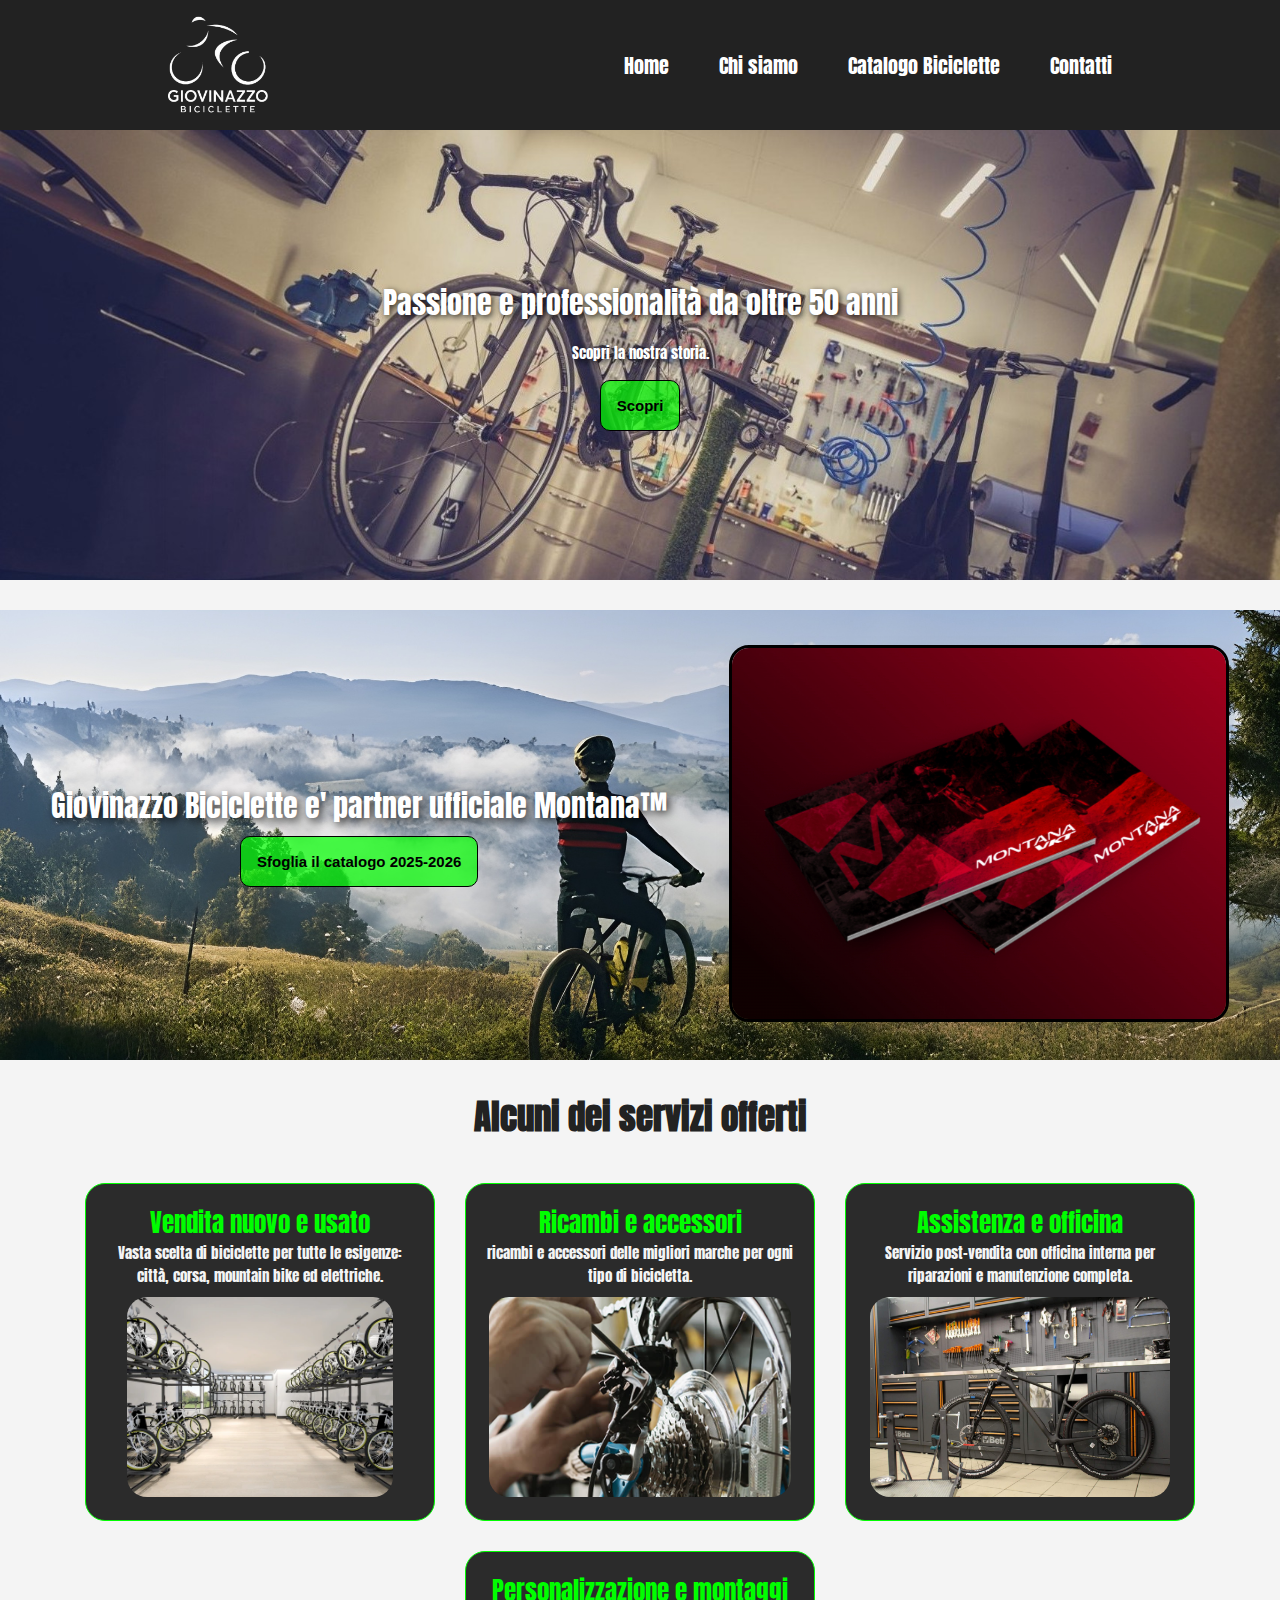
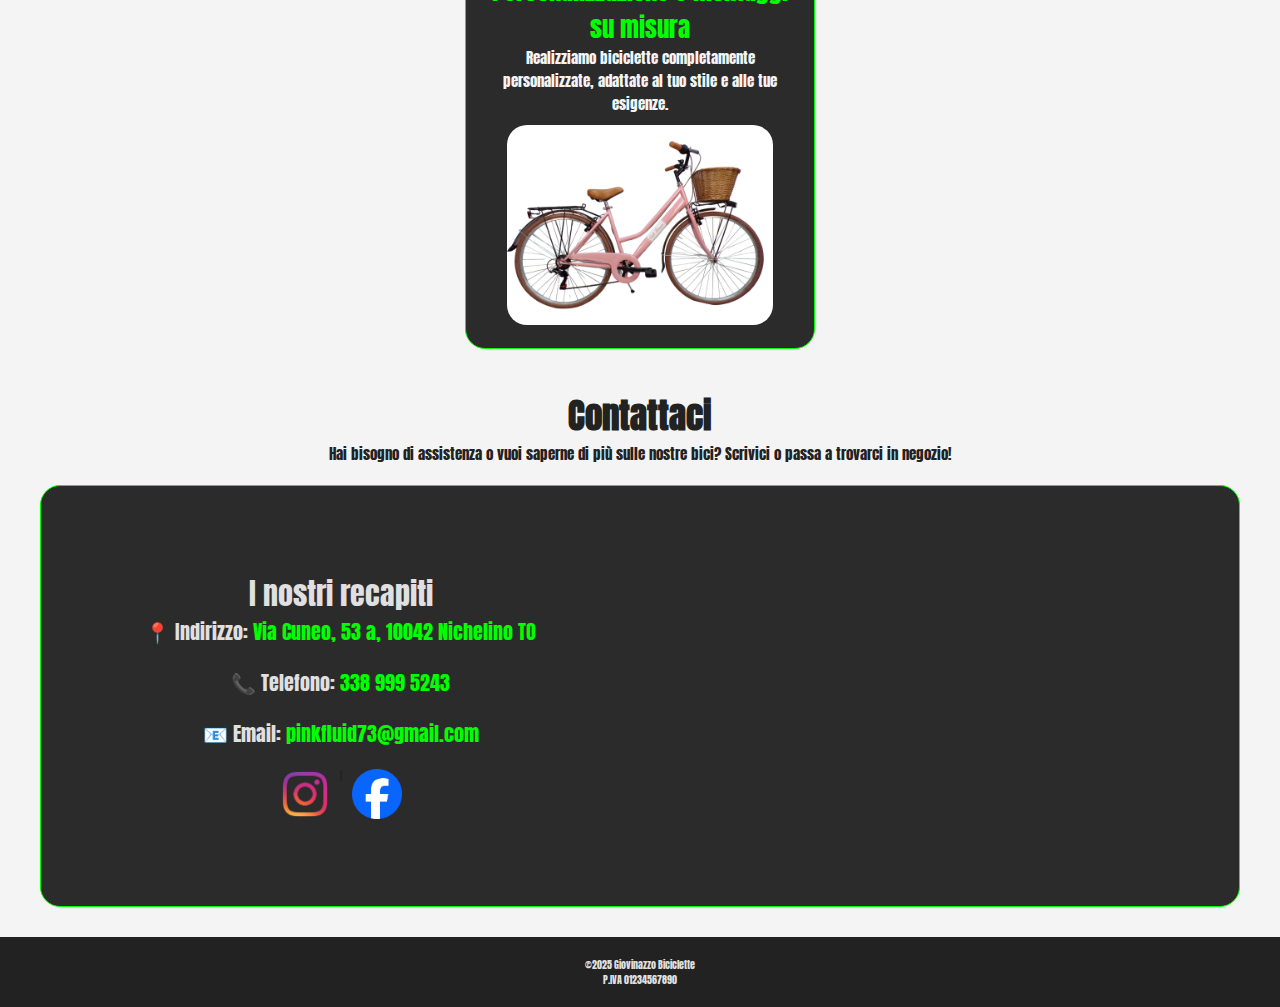
<file: index.html>
<!DOCTYPE html>
<html lang="it">

<head>
  <meta charset="UTF-8" />
  <meta name="viewport" content="width=device-width, initial-scale=1.0" />
  <title>Giovinazzo Biciclette - Passione a due ruote</title>
  <link rel="stylesheet" href="style.css" />
  <link rel="icon" type="image/png" href="./imgs/siteIcon.ico" />

</head>

<body>
  <!-- responsive navbar -->
  <header class="header">
    <nav class="navbar">
      <img src="imgs/giovinazzo biciclette.png" alt="Giovinazzo bicilette Logo">
      <ul class="nav-menu">
        <li class="nav-item">
          <a href="./index.html" class="nav-link">Home</a>
        </li>
        <li class="nav-item">
          <a href="about.html" class="nav-link">Chi siamo</a>
        </li>
        <li class="nav-item">
          <a href="./imgs/catalogo-montana.pdf" class="nav-link">Catalogo Biciclette</a>
        </li>
        <li class="nav-item">
          <a href= "#contactPanel" class="nav-link">Contatti</a>
        </li>
      </ul>
      <div class="hamburger">
        <span class="bar"></span>
        <span class="bar"></span>
        <span class="bar"></span>
      </div>
    </nav>
  </header>

  <!-- hero -->

  <section class="hero">
    <h1>Passione e professionalità da oltre 50 anni</h1>
    <p>Scopri la nostra storia.</p>
    <a href="./about.html"><button class="btn">Scopri</button></a>
  </section>

  <!-- catalogo montana -->
  <section class="catalogo">
    <div class="textCatalogo">
      <h2>Giovinazzo Biciclette e' partner ufficiale Montana™</h3>
        <a href="imgs/catalogo-montana.pdf" target="_blank"><button>Sfoglia il catalogo 2025-2026</button></a>
    </div>
    <div class="catalogoImage">
      <img src="imgs/Catalogo.png" width="500px" alt="Catalogo Montana™">
    </div>
  </section>



  <section class="services">
    <h2>Alcuni dei servizi offerti</h2>
    <div class="services-container">
      <div class="service">

        <h3>Vendita nuovo e usato</h3>
        <p>Vasta scelta di biciclette per tutte le esigenze: <br>
          città, corsa, mountain bike ed elettriche.</p>
        <img src="imgs/showrrom.jpg" alt="" />
      </div>
      <div class="service">

        <h3>Ricambi e accessori</h3>
        <p>ricambi e accessori delle migliori marche per ogni tipo di bicicletta.</p>
        <img src="imgs/regolazione cambio.jpg" alt="" />
      </div>
      <div class="service">

        <h3>Assistenza e officina</h3>
        <p>Servizio post-vendita con officina interna per riparazioni e manutenzione completa.</p>
        <img src="imgs/revisione completa.jpg" alt="" />
      </div>
      <div class="service">

        <h3>Personalizzazione e montaggi su misura</h3>
        <p>Realizziamo biciclette completamente personalizzate, adattate al tuo stile e alle tue esigenze.</p>
        <img src="imgs/bici ph.png" alt="" />
      </div>
    </div>
  </section>



  <section class="contact-panel" id="contactPanel">
    <h2>Contattaci</h2>
    <p>Hai bisogno di assistenza o vuoi saperne di più sulle nostre bici? Scrivici o passa a trovarci in negozio!</p>
    <div class="contact-wrapper">
      <div class="contact-info">
        <h3>I nostri recapiti</h3>
        <p>📍 Indirizzo: <a href="https://www.google.com/maps/dir//Assistenza+biciclette+Giovinazzo,+Via+Cuneo,+53+a,+10042+Nichelino+TO/@45.0043951,7.6595097,17z/data=!4m16!1m7!3m6!1s0x4788126033ba5ba9:0xbc3823fe853a4c6f!2sAssistenza+biciclette+Giovinazzo!8m2!3d45.0043913!4d7.6620846!16s%2Fg%2F11c6y_4nfr!4m7!1m0!1m5!1m1!1s0x4788126033ba5ba9:0xbc3823fe853a4c6f!2m2!1d7.6620846!2d45.0043913?entry=ttu&g_ep=EgoyMDI1MTAyMi4wIKXMDSoASAFQAw%3D%3D" target="_blank">Via Cuneo, 53 a, 10042 Nichelino TO</a></p>
        <p>📞 Telefono:<a  href="tel:+393389995243"> 338 999 5243</a> </p>
        <p>📧 Email:<a href="mailto:pinkfluid73@gmail.com "> pinkfluid73@gmail.com</a> </p>

        <div class="social">
          <a href="#"><img src="imgs/instagramLogo.png" alt=""></a> | <a
            href="https://www.facebook.com/cicli.giovinazzo/?locale=it_IT"><img src="imgs/Facebook_Logo_2023.png"
              alt=""></a>
        </div>
      </div>
      <iframe
        src="https://www.google.com/maps/embed?pb=!1m18!1m12!1m3!1d5642.022710781683!2d7.6620846!3d45.0043913!2m3!1f0!2f0!3f0!3m2!1i1024!2i768!4f13.1!3m3!1m2!1s0x4788126033ba5ba9%3A0xbc3823fe853a4c6f!2sAssistenza%20biciclette%20Giovinazzo!5e0!3m2!1sit!2sit!4v1760108439160!5m2!1sit!2sit"
        width="450" height="300" style="border:0;" allowfullscreen="" loading="lazy"
        referrerpolicy="no-referrer-when-downgrade"></iframe>
    </div>
  </section>
  
  <footer>
    <div class="footer-content">
      <p>&copy;2025 Giovinazzo Biciclette</p>
      <p>P.IVA 01234567890</p>

    </div>
  </footer>
  

  <script src="script.js"></script>
</body>

</html>
</file>
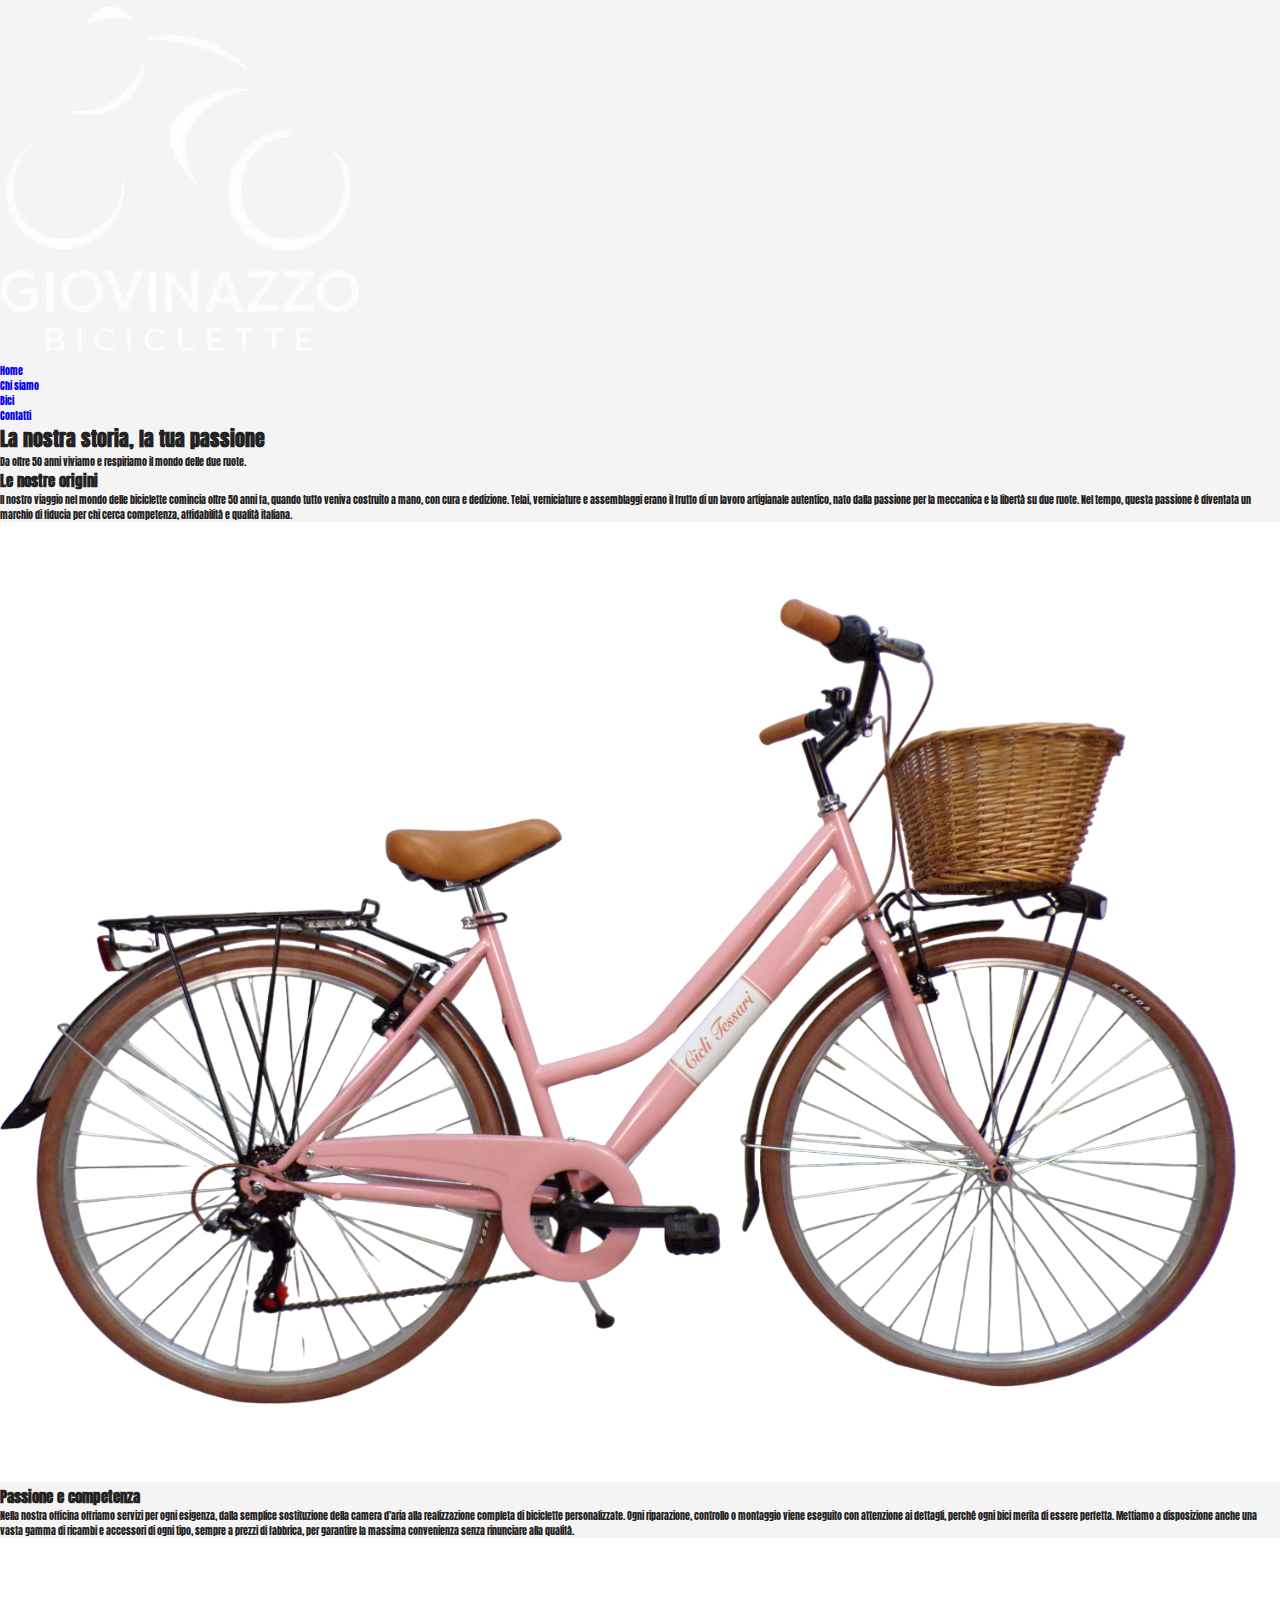
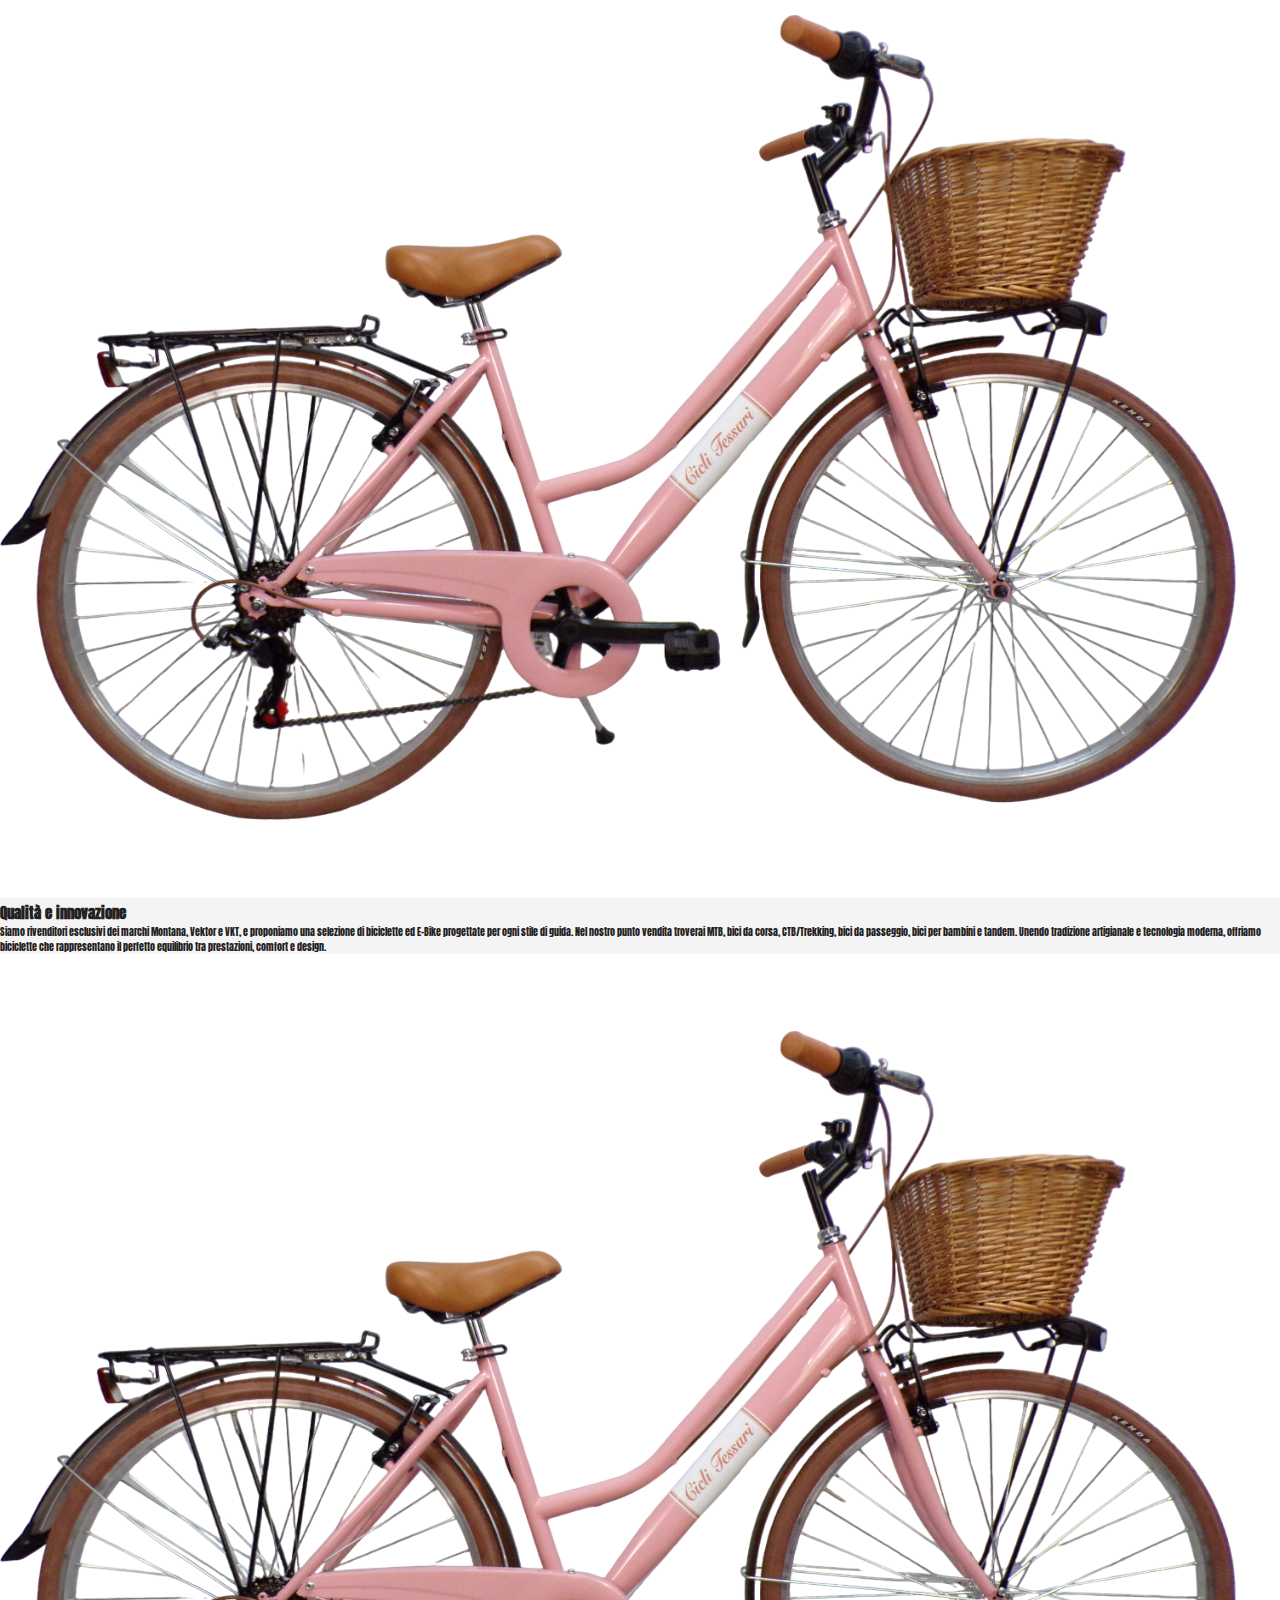
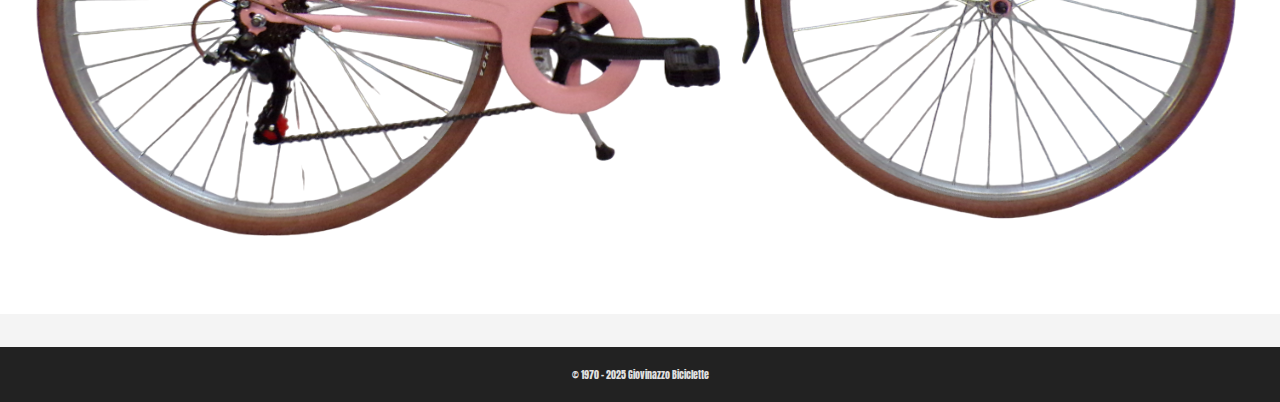
<file: about.html>
<!DOCTYPE html>
<html lang="it">
<head>
  <meta charset="UTF-8" />
  <meta name="viewport" content="width=device-width, initial-scale=1.0"/>
  <title>Chi Siamo - Giovinazzo Biciclette</title>
  <link rel="stylesheet" href="style.css" />
  <link rel="icon" type="image/png" href="./imgs/siteIcon.ico" />
</head>
<body>

<header>
  <div class="logo">
    <img src="./imgs/giovinazzo biciclette.png" alt="logo Giovinazzo Biciclette" class="responsive-img">
  </div>
  <nav>
    <div class="menu-toggle" id="menu-toggle">
      <span></span>
      <span></span>
      <span></span>
    </div>
    <ul id="nav-links">
      <li><a href="./index.html">Home</a></li>
      <li><a href="./about.html" class="active">Chi siamo</a></li>
      <li><a href="#bikes">Bici</a></li>
      <li><a href="#contatti">Contatti</a></li>
    </ul>
  </nav>
</header>

<!-- HERO SECTION -->
<section class="about-hero">
  <div class="hero-content">
    <h1>La nostra storia, la tua passione</h1>
    <p>Da oltre 50 anni viviamo e respiriamo il mondo delle due ruote.</p>
  </div>
</section>

<!-- ABOUT SECTIONS -->
<section class="about-section">
  <div class="about-text">
    <h2>Le nostre origini</h2>
    <p>
      Il nostro viaggio nel mondo delle biciclette comincia oltre 50 anni fa, quando tutto veniva costruito a mano, con cura e dedizione.
Telai, verniciature e assemblaggi erano il frutto di un lavoro artigianale autentico, nato dalla passione per la meccanica e la libertà su due ruote.
Nel tempo, questa passione è diventata un marchio di fiducia per chi cerca competenza, affidabilità e qualità italiana.
    </p>
  </div>
  <div class="about-img">
    <img src="./imgs/bici ph.png" alt="Negozio Giovinazzo Biciclette">
  </div>
</section>

<section class="about-section">
  
  <div class="about-text">
    <h2>Passione e competenza </h2>
    <p>
      Nella nostra officina offriamo servizi per ogni esigenza, dalla semplice sostituzione della camera d’aria alla realizzazione completa di biciclette personalizzate.
Ogni riparazione, controllo o montaggio viene eseguito con attenzione ai dettagli, perché ogni bici merita di essere perfetta.
Mettiamo a disposizione anche una vasta gamma di ricambi e accessori di ogni tipo, sempre a prezzi di fabbrica, per garantire la massima convenienza senza rinunciare alla qualità.
    </p>
    <div class="about-img">
    <img src="./imgs/bici ph.png" alt="Officina e assistenza biciclette">
  </div>
  </div>
</section>

<section class="about-section">
  <div class="about-text">
    <h2>Qualità e innovazione</h2>
    <p>
      Siamo rivenditori esclusivi dei marchi Montana, Vektor e VKT, e proponiamo una selezione di biciclette ed E-Bike progettate per ogni stile di guida.
Nel nostro punto vendita troverai MTB, bici da corsa, CTB/Trekking, bici da passeggio, bici per bambini e tandem.
Unendo tradizione artigianale e tecnologia moderna, offriamo biciclette che rappresentano il perfetto equilibrio tra prestazioni, comfort e design.
    </p>
  </div>
  <div class="about-img">
    <img src="./imgs/bici ph.png" alt="Missione di Giovinazzo Biciclette">
  </div>
</section>

<!-- FOOTER -->
<footer>
  <div class="footer-content">
    <p>&copy; 1970 - 2025 Giovinazzo Biciclette</p>

  </div>
</footer>

<script>
  const menuToggle = document.getElementById('menu-toggle');
  const navLinks = document.getElementById('nav-links');

  menuToggle.addEventListener('click', () => {
    menuToggle.classList.toggle('active');
    navLinks.classList.toggle('active');
  });
</script>

</body>
</html>
</file>
<file: style.css>
/* css to reset all the designs */

@import url('https://fonts.googleapis.com/css2?family=Anton&display=swap');

* {
  margin: 0;
  padding: 0;
  box-sizing: border-box;
}

body {
  background: #f4f4f4;
  color: #222;
}

html {
  font-size: 62.5%;
  font-family: 'Anton', sans-serif;
    scroll-behavior: smooth;
}

li {
  list-style: none;
}

a {
  text-decoration: none;
}

.header {
  background-color: #222;
  position: sticky;
  top: 0;
  overflow: hidden;
  z-index: 1000;
}

.navbar {
  display: flex;
  justify-content: space-around;
  align-items: center;
  padding: 1.5rem 1.5rem;
}

.navbar img {
  max-width: 100px;
}

.hamburger {
  display: none;
}

.bar {
  display: block;
  width: 40px;
  height: 5px;
  margin: 5px auto;
  -webkit-transition: all 0.3s ease-in-out;
  transition: all 0.3s ease-in-out;
  /* background-color: #101010; */
  background-color: #fff;
}

.nav-menu {
  display: flex;
  justify-content: space-between;
  align-items: center;
}

.nav-item {
  margin-left: 5rem;
}

.nav-link {
  font-size: 2rem;
  font-weight: 400;
  color: #fff;
  transition: all .3s ease;
}

.nav-link:hover {
  color: lime;
  transition: all .3s ease;
}


@media only screen and (max-width: 480px) {

  .nav-menu {
    position: fixed;
    left: -100%;
    top: 8rem;
    flex-direction: column;
    /* background-color: #fff; */
    background-color: #222;
    width: 100%;
    border-radius: 10px;
    text-align: center;
    transition: 0.3s;
    box-shadow:
      0 10px 27px rgba(0, 0, 0, 0.05);
  }

  .nav-link {
    color: #fff;
  }

  .nav-menu.active {
    left: 0;
  }

  .nav-item {
    margin: 2.5rem 0;
  }

  .hamburger {
    display: block;
    cursor: pointer;
  }

  .hamburger.active .bar:nth-child(2) {
    opacity: 0;
  }

  .hamburger.active .bar:nth-child(1) {
    transform: translateY(11px) rotate(45deg);
  }

  .hamburger.active .bar:nth-child(3) {
    transform: translateY(-8px) rotate(-45deg);
  }

  .navbar {
    justify-content: space-between;
    height: 10vh;
  }

  .navbar img {
    height: 60px;
    width: 60px;
  }

}

/* hero */
.hero {
  display: flex;
  flex-direction: column;
  justify-content: center;
  align-items: center;
  gap: 16px;
  padding: 4em;

  background-image: url('imgs/banner sito.jpg');
  background-position: center;
  background-repeat: no-repeat;
  background-size: cover;
  width: 100%;
  height: 50vh;
}

.hero h1,
.hero p {
  color: white;
  text-shadow: 2px 2px 6px rgba(0, 0, 0, 0.8);
  font-weight: 500;
  text-align: center;
}

.hero h1 {
  font-size: 3em;
}

.hero p {
  font-size: 1.5em;
}

button {
  padding: 16px;
  font-size: 1.5em;
  border: solid black 1px;
  border-radius: 10px;
  background-color: hsla(120, 100%, 50%, 0.700);
  font-weight: bold;
  cursor: pointer;
  transition: ease .3s;

}

button:hover {
  background-color: hsla(120, 100%, 50%);
  transition: ease .3s;
}

@media only screen and (max-width: 480px) {
.hero{
  height: 35vh;
}
}
/*sezione catalogo*/
.catalogo {
  display: flex;
  justify-content: space-around;
  align-items: center;
  padding: 20px;
  margin-top: 30px;
  background-image: url(imgs/catalogoLandscape.jpg);
  background-position: center;
  background-repeat: no-repeat;
  background-size: cover;
  width: 100%;
  min-height: 50vh;
}

.catalogo img {
  border-radius: 20px;
  border: solid black 3px;
  box-shadow: 0 10px 27px rgba(0, 0, 0, 0.05);
  transition: all ease .3s;
}

.catalogo img:hover {
  transform: translateY(-5px) translateX(-5px);

}

.textCatalogo {
  text-align: center;
  gap: 10px;

}

.textCatalogo h2 {
  font-size: 3em;
  margin-bottom: 8px;
  text-shadow: 3px 3px 10px rgba(0, 0, 0, 0.8);
  color: white;
  font-weight: 500;
}

@media only screen and (max-width: 480px) {
  .catalogo {
    display: flex;
    flex-direction: column;
    align-items: center;
    padding: 20px;
    margin-top: 10px;
    background-image: url(imgs/catalogoLandscape.jpg);
    background-position: center;
    background-repeat: no-repeat;
    background-size: cover;
    width: 100%;
    min-height: 35vh;
  }

  .catalogo img {
    width: 180px;
    height: auto;
    border-radius: 20px;
    border: solid black 3px;
    box-shadow: 0 10px 27px rgba(0, 0, 0, 0.05);
    margin-top: 8px;
  }

}

/*sezione servizi*/
.services {
  display: flex;
  flex-direction: column;
  justify-content: center;
  align-items: center;
  margin-top: 30px;
}

.services h2 {
  font-size: 3.5em;

}

.services-container {
  display: flex;
  flex-wrap: wrap;
  justify-content: center;
  gap: 30px;
  padding: 40px 20px 40px 20px;
}


.service {
  flex: 1 1 250px;
  max-width: 350px;
  padding: 20px;
  border-radius: 20px;
  text-align: center;
  background-color: #2b2b2b;
  color: #e0e0e0;
  border: 1px solid #00ff00;
  transition: all 0.3s ease;
}

.service:hover {
  transform: translateY(-5px);
  box-shadow: 0 0 20px rgba(0, 255, 0, 0.3);
  border-color: #00ff00;
}

.service h3 {
  font-size: 2.5em;
  font-weight: 500;
  color: lime;
}

.service p {
  font-size: 1.5em;
  font-weight: 300;
  color: #f4f4f4;
}

.service img {
  margin-top: 10px;
  height: 200px;
  width: auto;
  border-radius: 20px;
}

@media only screen and (max-width: 480px) {
  .services{
    margin-top: 15px;
  }


  .services-container {
    display: flex;
    flex-direction: column;
    flex-wrap: wrap;
    justify-content: center;
    gap: 10px;
    padding: 15px 10px 15px 10px;
  }
}

/*sezione contatti*/

.contact-panel {
  text-align: center;
}

.contact-panel p {
  margin-bottom: 20px;
}

.contact-panel h2 {
  font-size: 3.5em;
}

.contact-panel p {
  font-size: 1.5em;
}

.contact-wrapper {
  display: flex;
  justify-content: space-around;
  align-items: center;
  background-color: #2b2b2b;
  border: solid #00ff00 1px;
  border-radius: 20px;
  max-width: 1200px;
  margin: auto;
  padding: 60px 30px 60px 30px;

}

.contact-info {
  display: flex;
  flex-direction: column;
  justify-content: center;
  align-items: center;
}

.contact-info h3 {
  font-size: 3em;
  color: #e0e0e0;
  font-weight: 500
}

.contact-info p {
  font-size: 2em;
  color: #e0e0e0;
  font-weight: 500;
}

.contact-info a {
  color: #00ff00;
}

.social {
  display: flex;
  gap: 10px;
}

.social img {
  max-width: 50px;
  max-height: 50px;
}

.social img:hover {
  transform: scale(1.05);
}

@media only screen and (max-width: 480px) {
  .contact-wrapper {
    display: flex;
    flex-direction: column;
    padding: 30px 15px 30px 15px;
  }

.contact-info h3 {
  font-size: 2.5em;
  color: #e0e0e0;
  font-weight: 500
}

.contact-info p {
  font-size: 1.5em;
  color: #e0e0e0;
  font-weight: 500;
}
  .contact-panel {
    padding: 20px;
  }

  iframe {
    display: none;
  }
}

/* footer*/

footer {
  margin-top: 30px;
  text-align: center;
  padding: 20px;
  background-color: #222;
  color: #e0e0e0;
}

@media only screen and (max-width: 480px) {
footer{
  margin-top: 15px;
}
}
</file>
